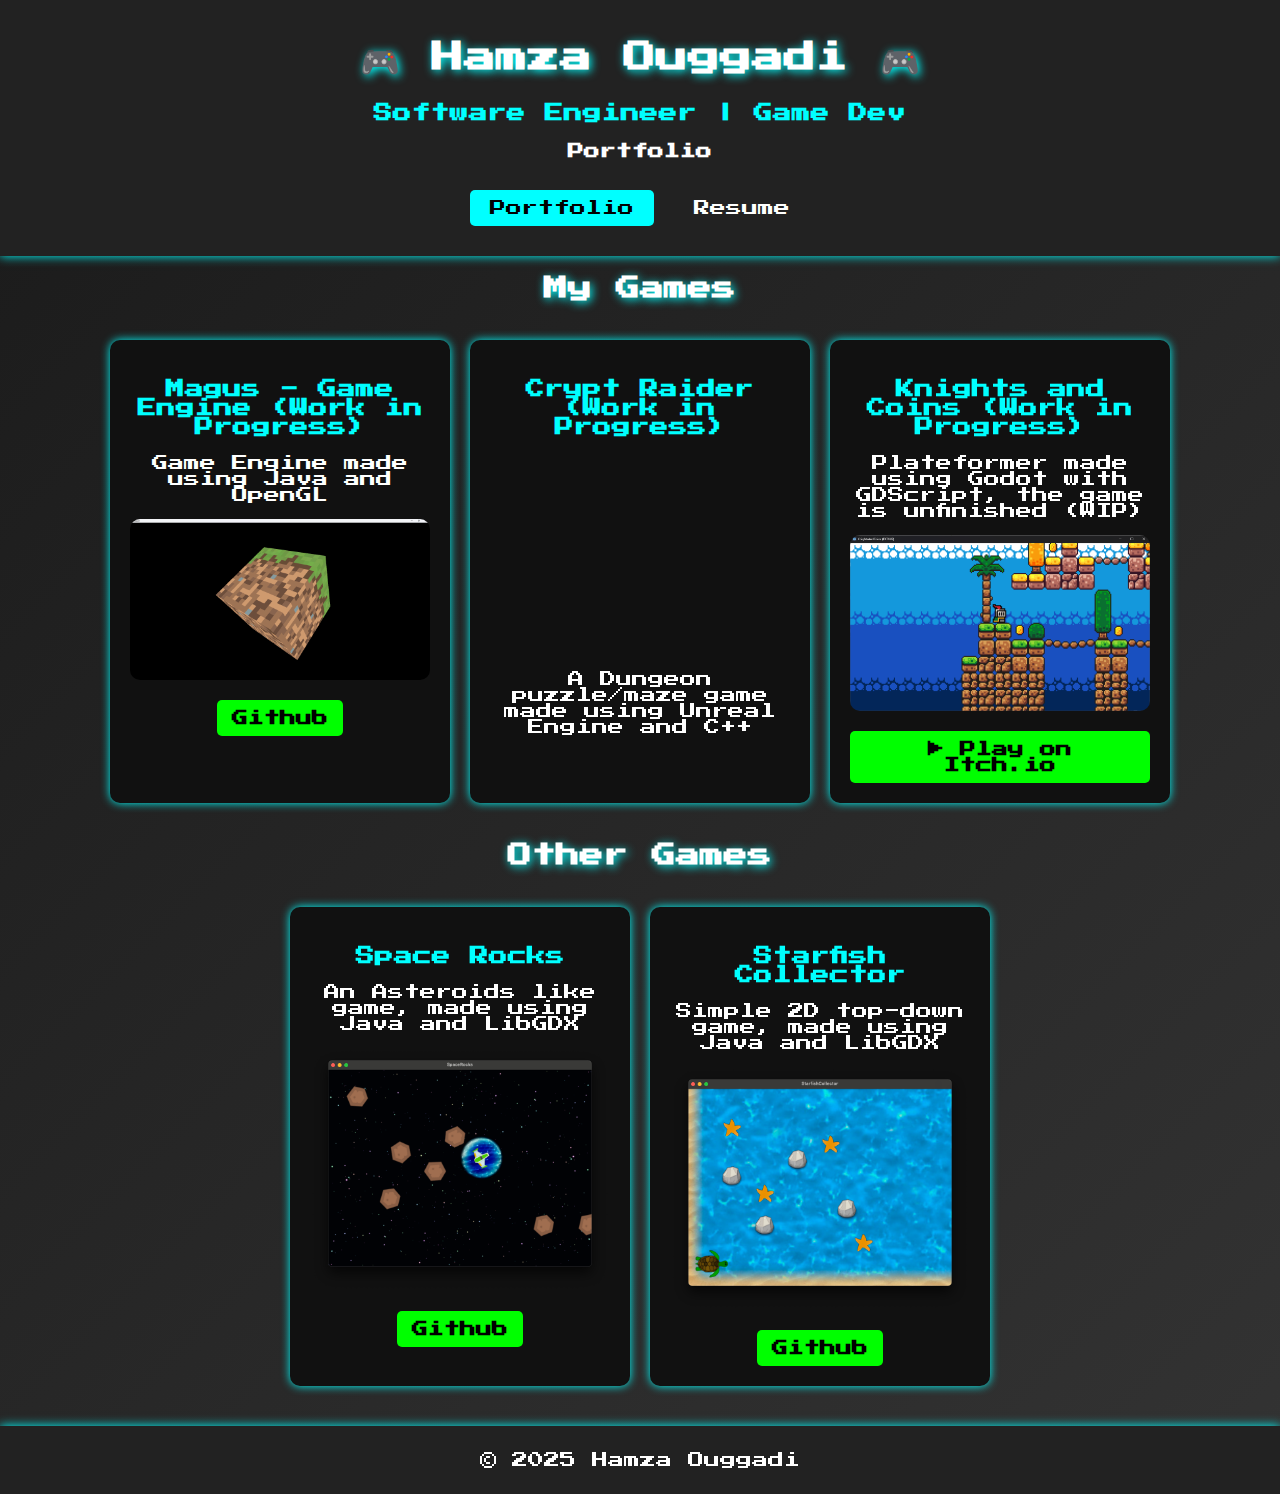
<file: index.html>
<!DOCTYPE html>
<html lang="en">
<head>
    <meta charset="UTF-8">
    <meta name="viewport" content="width=device-width, initial-scale=1.0">
    <title>Hamza Ouggadi Portfolio</title>
    <link rel="stylesheet" href="styles.css">
</head>
<body>
    <header>
        <h1>🎮 Hamza Ouggadi 🎮</h1>
        <h3>Software Engineer | Game Dev</h3>
        <h4>Portfolio</h4>
        <nav>
            <a href="index.html" class="active">Portfolio</a>
            <a href="resume.html">Resume</a>
        </nav>
    </header>

    <section id="games">
        <h2>My Games</h2>
        <div class="game-list">
            <div class="game-card">
                <h3>Magus - Game Engine (Work in Progress)</h3>
                <p>Game Engine made using Java and OpenGL</p>
                <img src="img.png" alt="Thumbnail - Magus">
                <a href="https://github.com/HamzaOuggadi/Magus" class="btn" download>Github</a>
            </div>

            <div class="game-card">
                <h3>Crypt Raider (Work in Progress)</h3>
                <iframe 
                    width="560" 
                    height="315" 
                    src="https://www.youtube.com/embed/IRRz3UEQcps?si=u_b_wmA40goftpnI" 
                    title="YouTube video player" 
                    frameborder="0" 
                    allow="accelerometer; autoplay; clipboard-write; encrypted-media; gyroscope; picture-in-picture; web-share" 
                    referrerpolicy="strict-origin-when-cross-origin" 
                    allowfullscreen>
                    </iframe>
                <p>A Dungeon puzzle/maze game made using Unreal Engine and C++</p>
            </div>

            <div class="game-card">
                <h3>Knights and Coins (Work in Progress)</h3>
                <p>Plateformer made using Godot with GDScript, the game is unfinished (WIP)</p>
                <img src="image.png" alt="Thumbnail - Knights and Coins">
                <a href="https://hamzaouggadi.itch.io/knights-and-coins" class="btn" target="_blank">▶ Play on Itch.io</a>
            </div>
        </div>
    </section>

<!--     Other Games -->
    <section id="games">
        <h2>Other Games</h2>
        <div class="game-list">
            <div class="game-card">
                <h3>Space Rocks</h3>
                <p>An Asteroids like game, made using Java and LibGDX</p>
                <img src="img_3.png" alt="Thumbnail - Space Rocks">
                <a href="https://github.com/HamzaOuggadi/SpaceRocks" class="btn" target="_blank">Github</a>
            </div>

            <div class="game-card">
                <h3>Starfish Collector</h3>
                <p>Simple 2D top-down game, made using Java and LibGDX</p>
                <img src="img_2.png" alt="Thumbnail - Starfish Collector">
                <a href="https://github.com/HamzaOuggadi/StarfishCollector" class="btn" target="_blank">Github</a>
            </div>
        </div>
    </section>

    <footer>
        <p>&copy; 2025 Hamza Ouggadi</p>
    </footer>
</body>
</html>
</file>
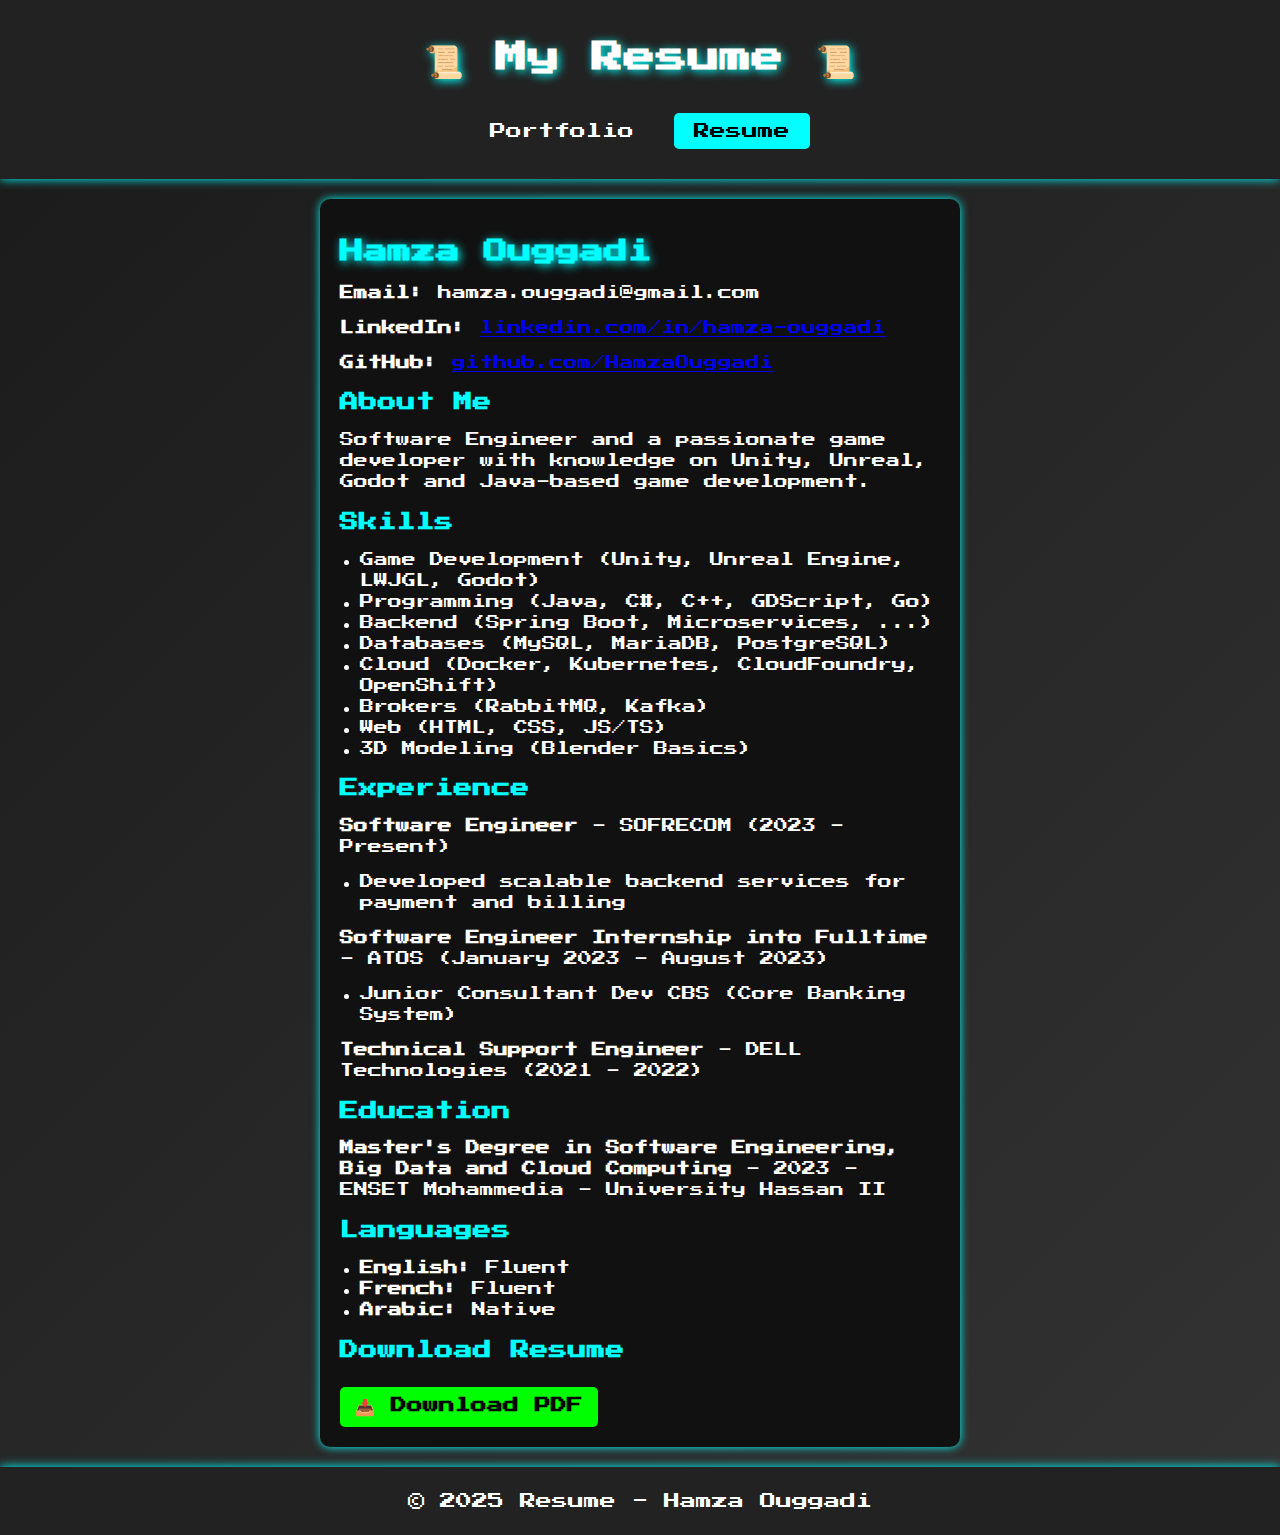
<file: resume.html>
<!DOCTYPE html>
<html lang="en">
<head>
    <meta charset="UTF-8">
    <meta name="viewport" content="width=device-width, initial-scale=1.0">
    <title>My Resume</title>
    <link rel="stylesheet" href="styles.css">
</head>
<body>
    <header>
        <h1>📜 My Resume 📜</h1>
        <nav>
            <a href="index.html">Portfolio</a>
            <a href="resume.html" class="active">Resume</a>
        </nav>
    </header>

    <section id="resume">
        <h2>Hamza Ouggadi</h2>
        <p><strong>Email:</strong> hamza.ouggadi@gmail.com</p>
        <p><strong>LinkedIn:</strong> <a href="https://www.linkedin.com/in/hamza-ouggadi/" target="_blank">linkedin.com/in/hamza-ouggadi</a></p>
        <p><strong>GitHub:</strong> <a href="https://github.com/HamzaOuggadi" target="_blank">github.com/HamzaOuggadi</a></p>

        <h3>About Me</h3>
        <p>Software Engineer and a passionate game developer with knowledge on Unity, Unreal, Godot and Java-based game development.</p>

        <h3>Skills</h3>
        <ul>
            <li>Game Development (Unity, Unreal Engine, LWJGL, Godot)</li>
            <li>Programming (Java, C#, C++, GDScript, Go)</li>
            <li>Backend (Spring Boot, Microservices, ...)</li>
            <li>Databases (MySQL, MariaDB, PostgreSQL)</li>
            <li>Cloud (Docker, Kubernetes, CloudFoundry, OpenShift)</li>
            <li>Brokers (RabbitMQ, Kafka)</li>
            <li>Web (HTML, CSS, JS/TS)</li>
            <li>3D Modeling (Blender Basics)</li>
        </ul>

        <h3>Experience</h3>
        <p><strong>Software Engineer</strong> - SOFRECOM (2023 - Present)</p>
        <p>
            <ul>
                <li>Developed scalable backend services for payment and billing</li>
            </ul>
        </p>

        <p><strong>Software Engineer Internship into Fulltime</strong> - ATOS (January 2023 - August 2023)</p>
        <p>
            <ul>
                <li>Junior Consultant Dev CBS (Core Banking System)</li>
            </ul>
        </p>

        <p><strong>Technical Support Engineer</strong> - DELL Technologies (2021 - 2022)</p>

        <h3>Education</h3>
        <p><strong>Master's Degree in Software Engineering, Big Data and Cloud Computing</strong> - 2023 - ENSET Mohammedia - University Hassan II</p>

        <h3>Languages</h3>
        <ul>
            <li><strong>English:</strong> Fluent</li>
            <li><strong>French:</strong> Fluent</li>
            <li><strong>Arabic:</strong> Native</li>
        </ul>

        <h3>Download Resume</h3>
        <a href="resume-Hamza-Ouggadi.pdf" class="btn" download>📥 Download PDF</a>
    </section>

    <footer>
        <p>&copy; 2025 Resume - Hamza Ouggadi</p>
    </footer>
</body>
</html>
</file>
<file: styles.css>
/* Import gaming-style font */
@import url('https://fonts.googleapis.com/css2?family=Press+Start+2P&display=swap');

/* General Styling */
body {
    font-family: 'Press Start 2P', sans-serif;
    margin: 0;
    padding: 0;
    background: linear-gradient(135deg, #1a1a1a, #333);
    color: white;
    text-align: center;
}

/* Header */
header {
    background: #222;
    padding: 20px;
    box-shadow: 0 0 10px cyan;
}

/* Section Titles */
h1, h2 {
    text-shadow: 2px 2px 10px cyan;
}

/* Game List */
.game-list {
    display: flex;
    flex-wrap: wrap;
    justify-content: center;
    gap: 20px;
    padding: 20px;
}

/* Game Cards */
.game-card {
    background: #111;
    padding: 20px;
    border-radius: 10px;
    width: 300px;
    box-shadow: 0 0 10px cyan;
    transition: transform 0.3s ease-in-out, box-shadow 0.3s;
    text-align: center;
}

.game-card:hover {
    transform: scale(1.05);
    box-shadow: 0 0 20px lime;
}

/* Video Styling */
video {
    width: 100%;
    border-radius: 10px;
}

/* Buttons */
.btn {
    display: inline-block;
    background: lime;
    color: black;
    padding: 10px 15px;
    border-radius: 5px;
    font-weight: bold;
    text-decoration: none;
    margin-top: 10px;
    transition: background 0.3s ease-in-out;
}

.btn:hover {
    background: cyan;
}

/* Footer */
footer {
    background: #222;
    padding: 10px;
    margin-top: 20px;
    box-shadow: 0 0 10px cyan;
}

/* Navigation Bar */
nav {
    display: flex;
    justify-content: center;
    gap: 20px;
    padding: 10px;
    background: #222;
}

nav a {
    color: white;
    text-decoration: none;
    font-size: 16px;
    padding: 10px 20px;
    transition: background 0.3s ease-in-out;
}

nav a:hover, .active {
    background: cyan;
    border-radius: 5px;
    color: black;
}

/* Resume Page Styling */
#resume {
    max-width: 600px;
    margin: 20px auto;
    padding: 20px;
    background: #111;
    box-shadow: 0 0 10px cyan;
    border-radius: 10px;
    text-align: left;
}

#resume h2, h3 {
    color: cyan;
}

#resume p, ul {
    font-size: 14px;
    line-height: 1.5;
}

#resume ul {
    padding-left: 20px;
}

/* Resume Download Button */
.btn {
    display: inline-block;
    background: lime;
    color: black;
    padding: 10px 15px;
    border-radius: 5px;
    font-weight: bold;
    text-decoration: none;
    margin-top: 10px;
    transition: background 0.3s ease-in-out;
}

.btn:hover {
    background: cyan;
}

.game-card img {
    max-width: 300px;
    border-radius: 10px;
    display: block;
    margin: 10px auto;
}

.game-card iframe {
    width: 100%;
    height: 200px;
    border-radius: 10px;
}
</file>
